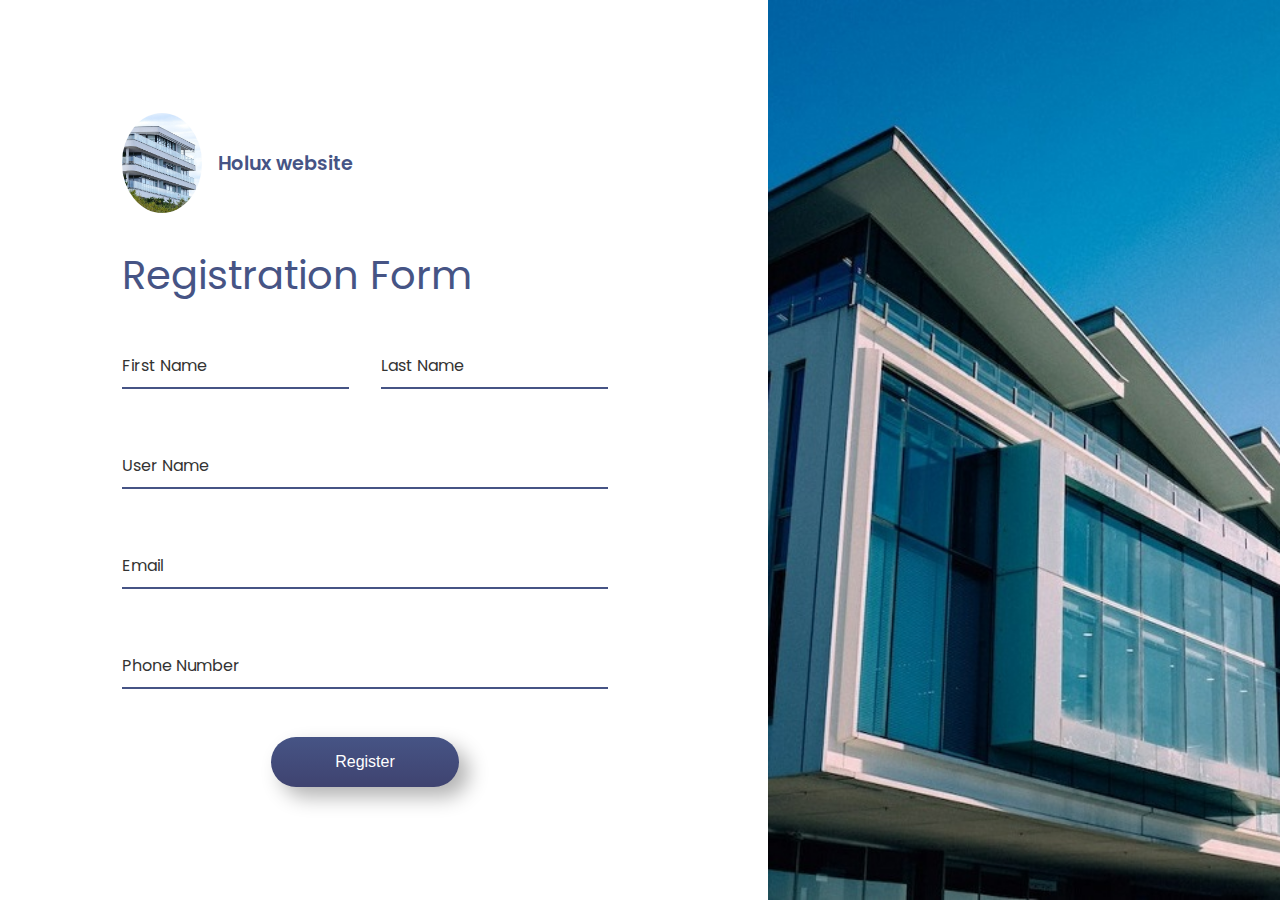
<file: Holux_14-09-23/sign/sign.html>
<!DOCTYPE html>
<html lang="en">
  <head>
    <meta charset="UTF-8" />
    <meta name="viewport" content="width=device-width, initial-scale=1.0" />
    <link rel="stylesheet" href="./sign.css" />
    <title> Registration Page</title>
  </head>
  <body>
    <div class="container">
      <div class="content">
        <div class="logo">
          <img src="../assets/contact.jpg" alt="logo" />Holux website
        </div>
        <h1>Registration Form</h1>
        <form action="#" id="form">
          <div class="input__row">
            <div class="input__group">
              <input
                type="text"
                id="firstname"
                name="firstname"
                placeholder=" "
              />
              <label for="firstname">First Name</label>
              <span class="error__field"></span>
            </div>
            <div class="input__group">
              <input
                type="text"
                id="lastname"
                name="lastname"
                placeholder=" "
              />
              <label for="lastname">Last Name</label>
              <span class="error__field"></span>
            </div>
          </div>
          <div class="input__group">
            <input type="text" id="username" name="username" placeholder=" " />
            <label for="username">User Name</label>
            <span class="error__field"></span>
          </div>
          <div class="input__group">
            <input type="text" id="email" name="email" placeholder=" " />
            <label for="email">Email</label>
            <span class="error__field"></span>
          </div>
          <div class="input__group">
            <input type="text" id="phone" name="phone" placeholder=" " />
            <label for="phone">Phone Number</label>
            <span class="error__field"></span>
          </div>
          <button type="submit">Register</button>
        </form>
      </div>
      <div class="image"></div>
    </div>

    <script src="./sign.js"></script>
  </body>
</html>
</file>
<file: Holux_14-09-23/sign/sign.css>
@import url("https://fonts.googleapis.com/css2?family=Poppins:wght@400;500;600&display=swap");

:root {
  --primary-color: #465485;
  --primary-color-dark: #3f4370;
  --text-dark: #333333;
  --text-light: #767368;
  --white: #ffffff;
}

* {
  padding: 0;
  margin: 0;
  box-sizing: border-box;
}

body {
  font-family: "Poppins", sans-serif;
}

.container {
  display: grid;
  grid-template-columns: repeat(2, 1fr);
  min-height: 100vh;
  align-items: center;
}




.content {
  margin-left: auto;
  padding: 2rem;
  width: 100%;
  max-width: 550px;
}

.logo {
  margin-bottom: 2rem;
  display: flex;
  align-items: center;
  gap: 1rem;
  font-size: 1.2rem;
  font-weight: 600;
  color: var(--primary-color);
}

.logo img {
  max-width: 80px;
  border-radius: 50%;
}

.content h1 {
  margin-bottom: 2rem;
  font-size: 2.5rem;
  font-weight: 400;
  color: var(--primary-color);
}

.content form {
  display: grid;
  gap: 3rem;
}

.input__row {
  display: flex;
  align-items: center;
  gap: 2rem;
}

.input__group {
  width: 100%;
  position: relative;
}

.input__group input {
  width: 100%;
  padding: 1rem 0;
  font-size: 1rem;
  color: var(--text-dark);
  outline: none;
  border: none;
  border-bottom: 2px solid var(--primary-color);
}

/* for error */
.input__group.error input {
  border-color: red;
}

.input__group label {
  position: absolute;
  top: 1rem;
  left: 0;
  font-size: 1rem;
  color: var(--text-dark);
  pointer-events: none;
  transition: 0.3s;
}

.input__group input:focus ~ label,
.input__group input:not(:placeholder-shown) ~ label {
  font-size: 0.8rem;
  top: -0.5rem;
  color: var(--text-light);
}

.input__group .error__field {
  position: absolute;
  left: 0;
  bottom: -22px;
  font-size: 0.8rem;
  color: red;
}

.content button {
  max-width: 20em;
  margin: auto;
  padding: 1rem 4rem;
  outline: none;
  border: none;
  font-size: 1rem;
  font-weight: 500;
  color: var(--white);
  background-image: linear-gradient(
    to bottom,
    var(--primary-color),
    var(--primary-color-dark)
  );
  border-radius: 5rem;
  box-shadow: 10px 10px 20px rgba(0, 0, 0, 0.3);
  cursor: pointer;
}

.image {
  height: 100%;
  margin-left: 8rem;
  background-image: url("../assets/about.jpg");
  background-size: cover;
  background-position: center center;
  background-repeat: no-repeat;
}
@media (width < 750px) {
  .container {
    grid-template-columns: repeat(1, 1fr);
  }


}
</file>
